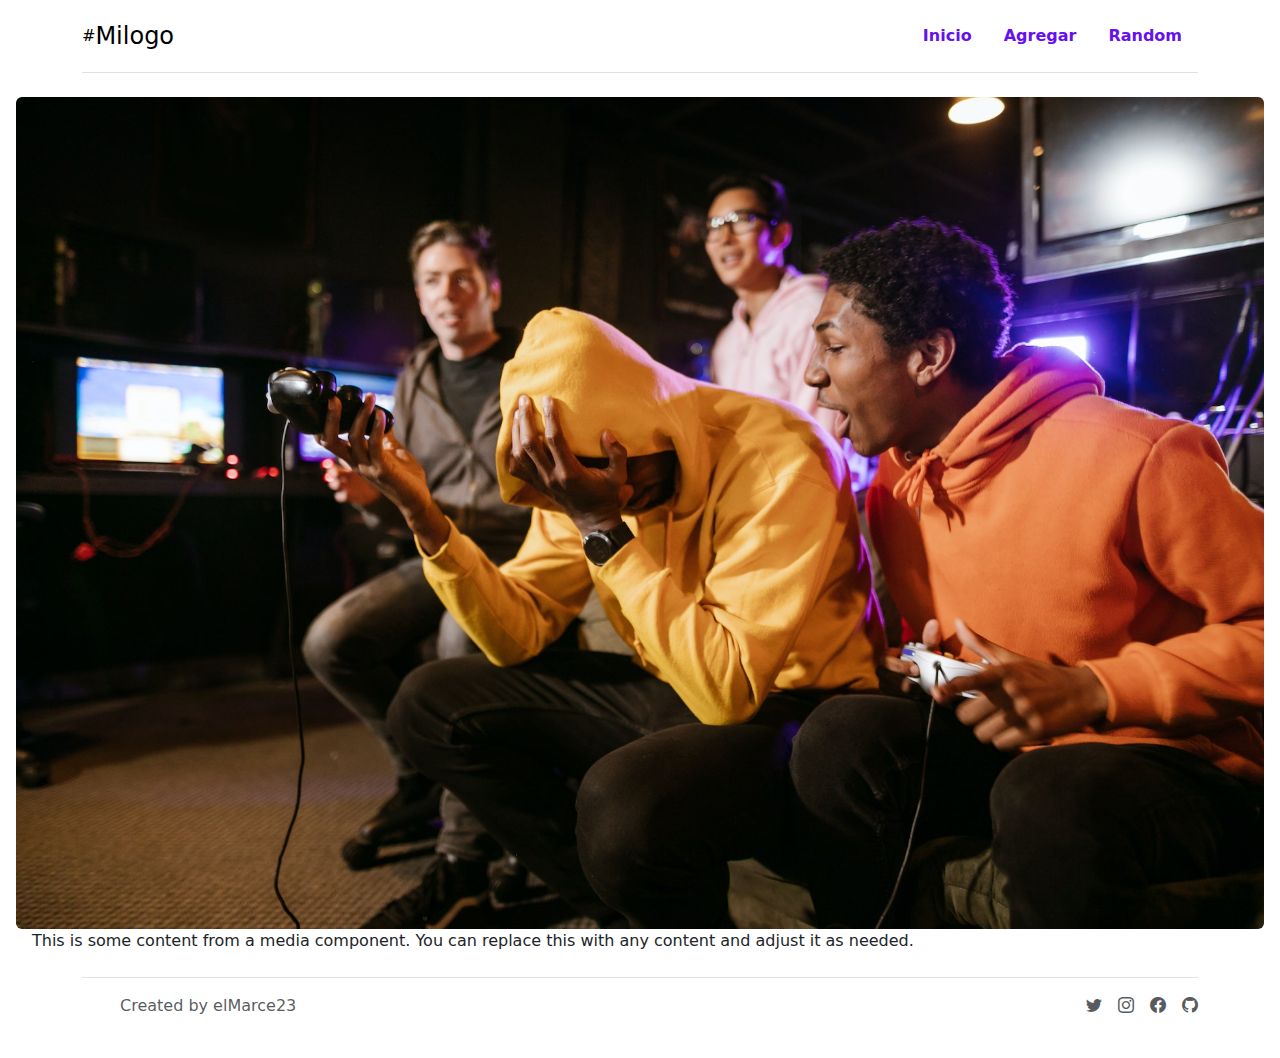
<file: public/index.html>
<!DOCTYPE html>
<html lang="es">

<head>
    <meta charset="UTF-8">
    <meta http-equiv="X-UA-Compatible" content="IE=edge">
    <meta name="viewport" content="width=device-width, initial-scale=1.0">
    <link rel="stylesheet" type="text/css" href="views/css/bootstrap.min.css">
    <link rel="stylesheet" type="text/css" href="views/css/personalised.css">
    <link rel="stylesheet" type="text/css" href="https://cdn.jsdelivr.net/npm/bootstrap-icons@1.10.5/font/bootstrap-icons.css">
    <link rel="icon" type="image" href="views/images/random.png">
    <title>Random Game Selector</title>

    <style>
        .img {
            max-width: 1024px;
            max-height: 516px;
        }
        /* Texts */
        
        .nav-link {
            color: #6610f2;
        }
        
        .nav-link:hover {
            color: #198754;
        }
    </style>

</head>

<body>

    <div class="container">
        <header class="d-flex flex-wrap justify-content-center py-3 mb-4 border-bottom">
            <a href="/" class="d-flex align-items-center mb-3 mb-md-0 me-md-auto link-body-emphasis text-decoration-none">
        #
        <span class="fs-4">Milogo</span>
      </a>

            <ul class="nav nav-pills">
                <li class="nav-item"><a href="#" class="nav-link fw-bold" id="Inicio" onclick="openNav('Inicio')">Inicio</a></li>
                <li class="nav-item"><a href="#" class="nav-link fw-bold" id="Agregar" onclick="openNav('Agregar')">Agregar</a></li>
                <li class="nav-item"><a href="#" class="nav-link fw-bold" id="Random" onclick="openNav('Random')">Random</a></li>
            </ul>
        </header>
    </div>

    <main>

        <section id="landing" class="nav-open">
            <div class="mx-3 d-flex flex-column nav-open">
                <div class="flex-shrink-0">
                    <img src="views/images/landing-1.jpg" class=" img-fluid rounded" alt="Friends Gaming" />
                </div>
                <div class="flex-grow-1 ms-3">
                    This is some content from a media component. You can replace this with any content and adjust it as needed.
                </div>
            </div>
        </section>

        <section id="AgregaNuevo" class="nav-open" style="display: none;">
            <form action="" class="container">
                <h2>Agrega un Juego</h2>
                <div class="mb-3">
                    <label for="JuegoName" class="form-label">Juego</label>
                    <input type="text" id="JuegoName" class="form-control" aria-describedby="emailHelp">
                    <div id="emailHelp" class="form-text">Agrega juegos para la base de datos y tu nombre para elegir un equipo.</div>
                </div>
                <div class="mb-3">
                    <label for="UserName" class="form-label">Usuario</label>
                    <input type="text" id="UserName" class="form-control">
                </div>
                <div class="mb-3">
                    <label for="Plataforma"></label>
                    <select id="Plataforma" class="form-select">
                    <option selected>Plataforma</option>
                </select>
                </div>
            </form>
        </section>

        <section id="RandomGame" class="nav-open" style="display: none;">
            <div class="container">
                <h2>RANDOM GAME</h2>
                <div class="d-flex flex-column">
                    <button type="button" class="btn btn-success">Random Game</button>
                    <span>Aqui Sale el Juego</span>
                    <button type="button" class="btn btn-success">Random Team</button>
                    <span>Aqui Sale el Team</span>
                </div>
            </div>
        </section>

    </main>

    <footer>
        <div class="container">
            <footer class="d-flex flex-wrap justify-content-between align-items-center py-3 my-4 border-top">
                <div class="col-md-4 d-flex align-items-center">
                    <a href="/" class="mb-3 me-2 mb-md-0 text-body-secondary text-decoration-none lh-1">
                        <svg class="bi" width="30" height="24">
                            <use xlink:href="#bootstrap" />
                        </svg>
                    </a>
                    <span class="mb-3 mb-md-0 text-body-secondary"> Created by elMarce23 </span>
                </div>

                <ul class="nav col-md-4 justify-content-end list-unstyled d-flex">
                    <li class="ms-3"><a class="text-body-secondary" href="#"><i class="bi bi-twitter"></i></a></a>
                    </li>
                    <li class="ms-3"><a class="text-body-secondary" href="#"><i class="bi bi-instagram"></i></a></a>
                    </li>
                    <li class="ms-3"><a class="text-body-secondary" href="#"><i class="bi bi-facebook"></i></a></li>
                    <li class="ms-3"><a class="text-body-secondary" href="https://github.com/elmarce23" target="_blank"><i class="bi bi-github"></i></a></li>
                </ul>
            </footer>
        </div>
    </footer>

    <script type="javascript" src="views/js/bootstrap.bundle.min.js"></script>
    <!--<script src="views/js/main.js" type="javascript"></script>-->

    <script>
        function openNav(navName) {
            let i;
            console.log(navName);
            let x = document.getElementsByClassName("nav-open");
            for (i = 0; i < x.length; i++) {
                console.log(x[i]);
                x[i].style.display = "none";
            }
            document.getElementById(navName).style.display = "block";
        }
    </script>

</body>

</html>
</file>
<file: public/views/css/personalised.css>
root {
    --indigo: #6610f2
}


/* Texts */

.indigo {
    color: var(--indigo);
}
</file>
